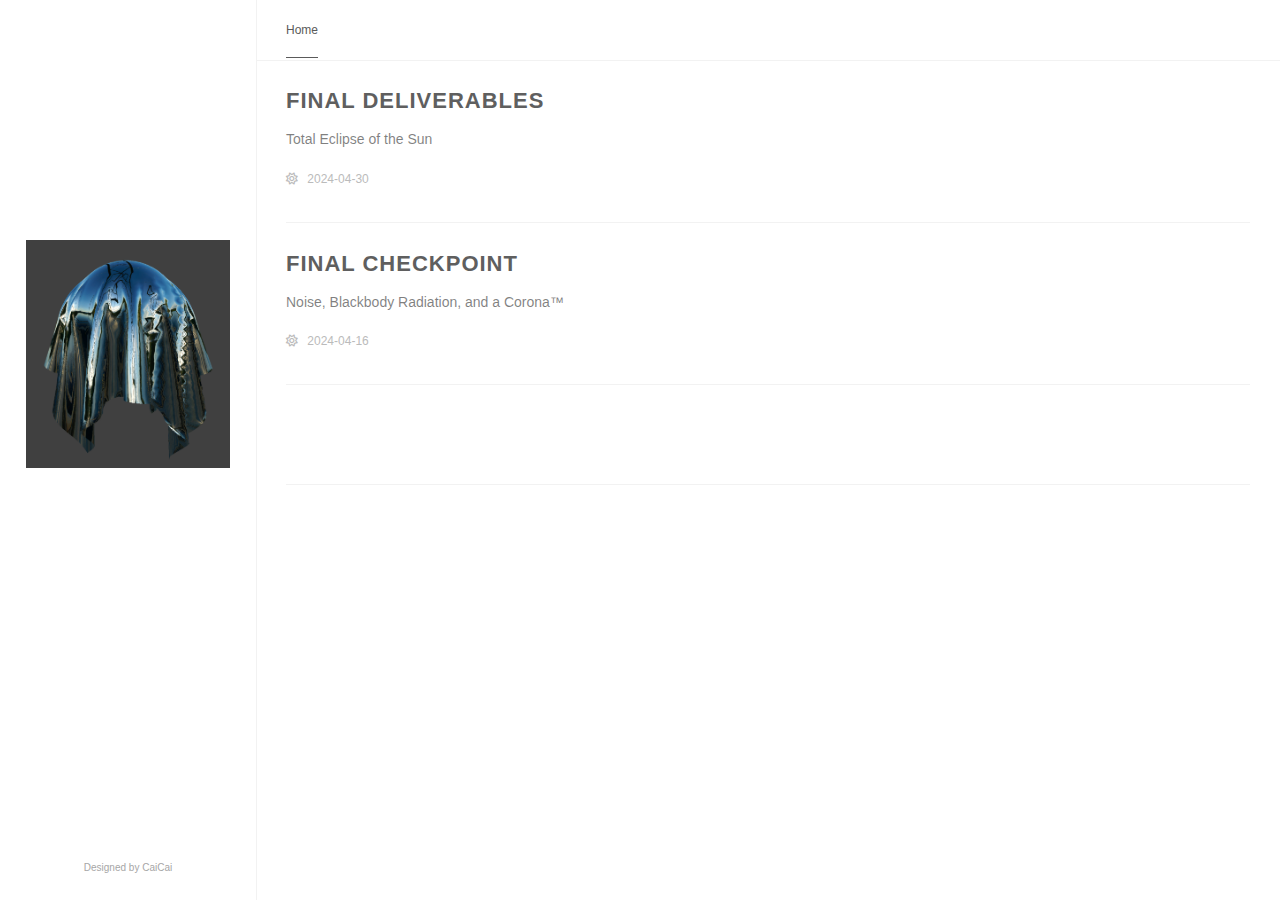
<file: index.html>
<!DOCTYPE html>
<html lang="en"  class="theme--light" >

<head>
  <meta http-equiv="X-UA-Compatible" content="IE=edge">
  <meta http-equiv="content-type" content="text/html; charset=utf-8">
  <meta name="viewport" content="width=device-width, initial-scale=1.0, maximum-scale=1, viewport-fit=cover">
  <link rel="apple-touch-icon-precomposed" sizes="144x144" href="https://lethalneutrino.github.io/eclipse-website/images/apple-touch-icon-144x144.png" />
  <link rel="apple-touch-icon-precomposed" sizes="120x120" href="https://lethalneutrino.github.io/eclipse-website/images/apple-touch-icon-120x120.png" />
  <link rel="apple-touch-icon-precomposed" sizes="72x72" href="https://lethalneutrino.github.io/eclipse-website/images/apple-touch-icon-72x72.png" />
  <link rel="apple-touch-icon-precomposed" sizes="57x57" href="https://lethalneutrino.github.io/eclipse-website/images/apple-touch-icon-57x57.png" />
  <link rel="short icon" href="https://lethalneutrino.github.io/eclipse-website/images/favicon.png" type="image/x-icon" />
  <link rel="stylesheet" href="https://lethalneutrino.github.io/eclipse-website/style.css">
  <link href="https://cdnjs.cloudflare.com/ajax/libs/font-awesome/6.2.0/css/all.min.css" rel="stylesheet">
  <title></title>
  
  
  
</head>

<body>
  <div id="sidebar" class="animated fadeInDown">
    <div class="logo-title">
      <div class="title">
        <img src=https://lethalneutrino.github.io/eclipse-website/images/mirror_cloth.png style="width:80%;" alt="logo" />
        <h3><a href="https://lethalneutrino.github.io/eclipse-website/"></a></h3>
        <div class="description">
          <p></p>
        </div>
      </div>
    </div>
    <ul class="social-links">
      
    </ul>
    <div class="footer">
      
      <span>Designed by </span><a href="https://www.caicai.me">CaiCai</a>
      
    </div>
  </div>
  <div id="main">
    <div class="page-top animated fadeInDown">
      <div class="nav">
        
        
        
        
        <li><a class="current"  href="https://lethalneutrino.github.io/eclipse-website/">Home</a></li>
      </div>
      <div class="information">
        <div class="back_btn">
          <a onclick="window.history.go(-1)" style="display:none;" ><i
              class="fas fa-chevron-left"></i></a>
        </div>
        
        
        
      </div>
    </div>
    <div class="autopagerize_page_element">
      <div class="content">
        
    
      <section class="post animated fadeInDown">
        <div class="post-title">
                <h3><a href="https:&#x2F;&#x2F;lethalneutrino.github.io&#x2F;eclipse-website&#x2F;deliverables&#x2F;">Final Deliverables</a></h3>
        </div>
        <div class="post-content">
              <p>
                
                    Total Eclipse of the Sun
                
              </p>
        </div>
        <div class="post-footer">
              <div class="meta">
                <div class="info">
                  
                    <i class="far fa-sun"></i>
                    <span class="date">
                      2024-04-30
                    </span>
                  
                  
                  
                </div>
              </div>
        </div>
      </section>
    
      <section class="post animated fadeInDown">
        <div class="post-title">
                <h3><a href="https:&#x2F;&#x2F;lethalneutrino.github.io&#x2F;eclipse-website&#x2F;milestone&#x2F;">Final Checkpoint</a></h3>
        </div>
        <div class="post-content">
              <p>
                
                    Noise, Blackbody Radiation, and a Corona™
                
              </p>
        </div>
        <div class="post-footer">
              <div class="meta">
                <div class="info">
                  
                    <i class="far fa-sun"></i>
                    <span class="date">
                      2024-04-16
                    </span>
                  
                  
                  
                </div>
              </div>
        </div>
      </section>
    
    <div class="pagination">
		  <ul class="clearfix">
        
        
      </ul>
    </div>

      </div>
    </div>
  </div>
  
  <script>
    function showLanguages() {
      let currentDisplay = document.getElementById("languages").style.display;
      if (currentDisplay == 'none') {
        document.getElementById("languages").style.display = 'block';
      } else {
        document.getElementById("languages").style.display = 'none';
      }
    }
  </script>
</body>

</html>
</file>
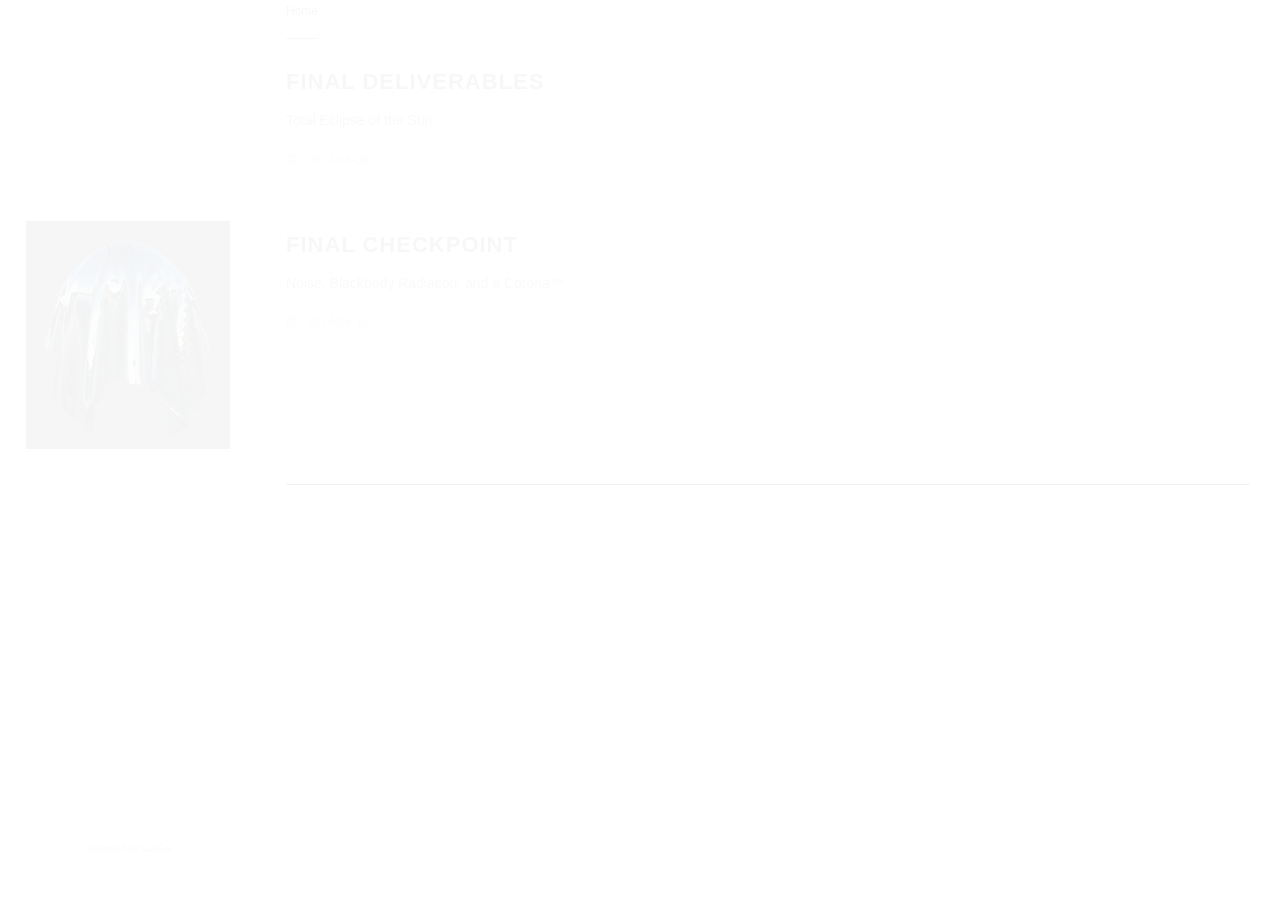
<file: page/1/index.html>
<!doctype html>
<meta charset="utf-8">
<link rel="canonical" href="https://lethalneutrino.github.io/eclipse-website/">
<meta http-equiv="refresh" content="0; url=https://lethalneutrino.github.io/eclipse-website/">
<title>Redirect</title>
<p><a href="https://lethalneutrino.github.io/eclipse-website/">Click here</a> to be redirected.</p>
</file>
